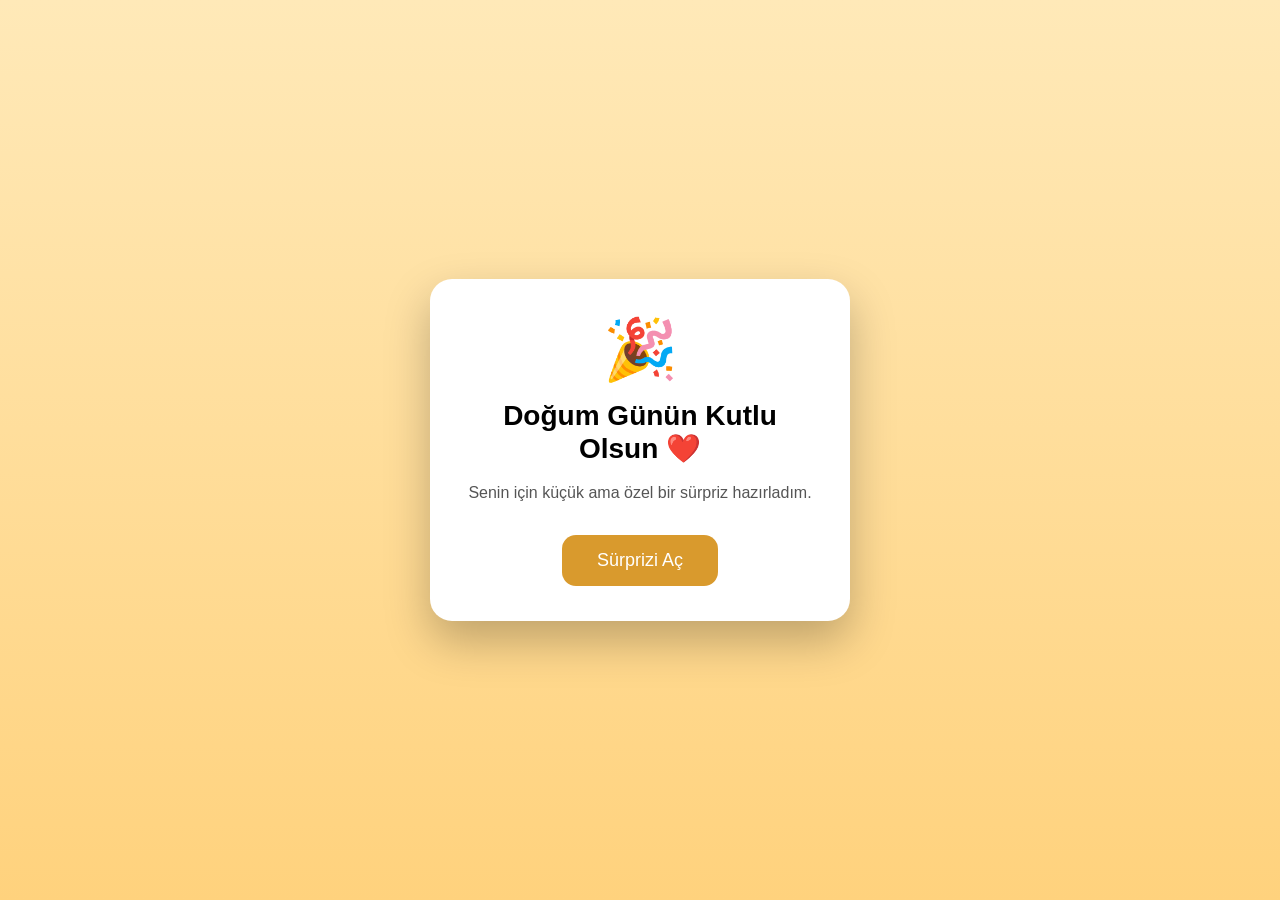
<file: index.html>
<!DOCTYPE html>
<html lang="tr">
<head>
    <meta charset="UTF-8">
    <meta name="viewport" content="width=device-width, initial-scale=1.0">
    <title>Doğum Günü Sürprizi</title>

    <link rel="stylesheet" href="css/style.css">
</head>

<body class="index-page">

<div class="intro">

    <div class="intro-card">

        <h1>🎉</h1>

        <h2>Doğum Günün Kutlu Olsun ❤️</h2>

        <p>
            Senin için küçük ama özel bir sürpriz hazırladım.
        </p>

        <button onclick="location.href='room.html'">
            Sürprizi Aç
        </button>

    </div>

</div>

<script src="js/script.js"></script>

</body>
</html>
</file>
<file: css/style.css>
/* ===========================
   RESET
=========================== */

*{
    margin:0;
    padding:0;
    box-sizing:border-box;
}

html,body{
    width:100%;
    height:100%;
    overflow:hidden;
    font-family:Arial,Helvetica,sans-serif;
    background:#000;
}

/* ===========================
   INDEX
=========================== */

.index-page{

    display:flex;
    justify-content:center;
    align-items:center;

    width:100vw;
    height:100vh;

    background:linear-gradient(180deg,#ffe9b8,#ffd27d);

}

.intro{

    width:100%;
    display:flex;
    justify-content:center;
    align-items:center;

}

.intro-card{

    width:90%;
    max-width:420px;

    background:white;

    padding:35px;

    border-radius:22px;

    text-align:center;

    box-shadow:0 20px 45px rgba(0,0,0,.25);

}

.intro-card h1{

    font-size:60px;
    margin-bottom:15px;

}

.intro-card h2{

    font-size:28px;
    margin-bottom:15px;

}

.intro-card p{

    color:#555;
    margin-bottom:30px;
    line-height:1.6;

}

.intro-card button{

    border:none;

    padding:15px 35px;

    border-radius:14px;

    background:#d99a2d;

    color:white;

    font-size:18px;

    cursor:pointer;

    transition:.3s;

}

.intro-card button:hover{

    transform:scale(1.05);

}

/* ===========================
   ROOM
=========================== */

.room{

    position:relative;

    width:100vw;
    height:100vh;

    overflow:hidden;

}

.room-image{

    position:absolute;

    inset:0;

    width:100%;
    height:100%;

    object-fit:cover;

}
/* ===========================
   MASA ALANI
=========================== */

.table-area{

    position:absolute;

    left:18%;
    top:54%;

    width:64%;
    height:28%;

    z-index:5;

}
/* ===========================
   MASADAKİ NESNELER
=========================== */

.item{

    position:absolute;

    cursor:pointer;

    transition:.25s ease;

    z-index:10;

    user-select:none;

}

.item:hover{

    transform:scale(1.06);

}

/* -------- ALBÜM -------- */

/* -------- ALBÜM -------- */

.album{

    width:22%;

    left:8%;

    top:30%;

    transform:rotate(-18deg);

}

/* -------- SAAT -------- */

.clock{

    width:12%;

    left:44%;

    top:8%;

}

/* -------- MEKTUP -------- */

.letter{

    width:18%;

    left:76%;

    top:26%;

    transform:rotate(6deg);

}

/* -------- ANAHTAR -------- */

.key{

    width:10%;

    left:47%;

    top:56%;

    transform:rotate(-20deg);

}

/* ===========================
   GİZLİ ELEMANLAR
=========================== */

.hidden{

    display:none;

}
/* ===========================
   MODAL
=========================== */

.modal{

    position:fixed;

    inset:0;

    background:rgba(0,0,0,.65);

    display:flex;

    justify-content:center;

    align-items:center;

    z-index:100;

}

.hidden{

    display:none !important;

}

.modal-box{

    width:90%;
    max-width:700px;

    max-height:85vh;

    overflow:auto;

    background:rgba(255,255,255,.95);

    border-radius:20px;

    padding:30px;

    position:relative;

    box-shadow:0 20px 50px rgba(0,0,0,.35);

    animation:popup .35s;
}

@keyframes popup{

    from{

        opacity:0;
        transform:scale(.8);

    }

    to{

        opacity:1;
        transform:scale(1);

    }

}

.close{

    position:absolute;

    top:15px;
    right:15px;

    width:42px;
    height:42px;

    border:none;

    border-radius:50%;

    background:#e74c3c;

    color:white;

    font-size:22px;

    cursor:pointer;

}

.close:hover{

    transform:scale(1.08);

}
#albumContent{

    display:flex;

    flex-direction:column;

    gap:20px;

}

.memory{

    display:flex;

    gap:15px;

    align-items:center;

    padding:15px;

    border-radius:15px;

    background:#fafafa;

}

.memory img{

    width:120px;

    border-radius:12px;

}

.memory p{

    line-height:1.7;

}
@media (max-width:768px){

    .modal-box{

        width:94%;
        padding:20px;

    }

    .memory{

        flex-direction:column;

        text-align:center;

    }

    .memory img{

        width:100%;

        max-width:220px;

    }

}
/* ===========================
   ALBÜM
=========================== */

#albumContent{

    display:flex;
    flex-direction:column;
    align-items:center;

}

#memoryImage{

    width:100%;
    max-width:450px;

    border-radius:15px;

    margin:20px 0;

}

#memoryText{

    text-align:center;

    font-size:18px;

    line-height:1.7;

}

.album-controls{

    margin-top:25px;

    display:flex;

    justify-content:space-between;

    align-items:center;

    gap:20px;

}

.album-controls button{

    border:none;

    background:#d89c5d;

    color:white;

    padding:12px 20px;

    border-radius:10px;

    cursor:pointer;

    font-size:16px;

}

.album-controls button:hover{

    transform:scale(1.05);

}
/* ===========================
   ALBÜM
=========================== */

.modal{

    position:fixed;
    inset:0;

    background:rgba(0,0,0,.65);

    display:flex;
    justify-content:center;
    align-items:center;

    z-index:999;
}

.hidden{

    display:none;

}

.modal-box{

    width:90%;
    max-width:700px;

    background:white;

    border-radius:18px;

    padding:25px;

    position:relative;

    animation:fadeUp .35s ease;
}

.close{

    position:absolute;

    right:18px;
    top:18px;

    width:42px;
    height:42px;

    border:none;
    border-radius:50%;

    background:#f05353;

    color:white;

    font-size:22px;

    cursor:pointer;
}

#albumContent{

    display:flex;
    flex-direction:column;

    align-items:center;

}

#memoryImage{

    width:100%;
    max-width:500px;

    border-radius:15px;

    margin:20px 0;

    box-shadow:0 10px 30px rgba(0,0,0,.25);

}

#memoryText{

    font-size:18px;

    text-align:center;

    line-height:1.8;

    color:#444;

    min-height:70px;
}

.album-controls{

    margin-top:25px;

    display:flex;

    justify-content:space-between;

    align-items:center;
}

.album-controls button{

    border:none;

    background:#d39b63;

    color:white;

    padding:12px 22px;

    border-radius:10px;

    cursor:pointer;

    font-size:16px;

    transition:.25s;
}

.album-controls button:hover{

    transform:scale(1.05);

}

#pageNumber{

    font-weight:bold;

    color:#666;
}

@keyframes fadeUp{

    from{

        opacity:0;
        transform:translateY(25px);

    }

    to{

        opacity:1;
        transform:translateY(0);

    }

}
/* ===========================
   SAAT
=========================== */

.clock-box{

    max-width:650px;

}

.clock-message{

    margin-top:25px;

    padding:20px;

    background:#f8f4ec;

    border-left:6px solid #c59b6d;

    border-radius:10px;

}

.clock-message p{

    font-size:20px;

    line-height:1.9;

    text-align:center;

    color:#4a4a4a;

}
/* ===========================
   MEKTUP
=========================== */

/* ===========================
   MEKTUP
=========================== */

.letter-box{

    max-width:720px;

    background:transparent;

    box-shadow:none;

}

.letter-paper{

    background:#e6cfaa;

    padding:40px;

    border-radius:14px;

    border:2px solid #b48a58;

    box-shadow:0 12px 35px rgba(0,0,0,.30);

    transform:rotate(-0.5deg);

}

.letter-paper h2{

    text-align:center;

    margin-bottom:30px;

    color:#6f4b20;

    font-size:30px;

    letter-spacing:1px;

}

.letter-paper p{

    font-size:20px;

    line-height:2;

    color:#3f3121;

    white-space:pre-line;

    text-align:left;

}

.letter-paper::before{

    content:"";

    display:block;

    width:100%;

    height:100%;

    position:absolute;

    inset:0;

    pointer-events:none;

    border-radius:14px;

    box-shadow:
        inset 0 0 40px rgba(255,255,255,.15),
        inset 0 0 70px rgba(120,80,30,.08);

}
/* ===========================
   VİDEO
=========================== */

#videoContainer{
    position:fixed;
    inset:0;
    background:black;

    display:flex;
    justify-content:center;
    align-items:center;

    z-index:5000;

    opacity:0;
    pointer-events:none;

    transition:opacity 1.5s ease;
}

#videoContainer.show{
    opacity:1;
    pointer-events:auto;
}

#birthdayVideo{
    width:100%;
    height:100%;
    object-fit:cover;
}

#videoEnd{
    position:absolute;
    inset:0;

    display:flex;
    justify-content:center;
    align-items:center;
    flex-direction:column;

    background:rgba(0,0,0,.65);

    color:white;
    text-align:center;
}

#videoEnd.hidden{
    display:none;
}
/* ===========================
   TELEFON UYUMU
=========================== */

@media (max-width:768px){

.room-image{
    width:100vw;
    height:100vh;
    object-fit:cover;
    object-position:center;
}

.item{
    position:absolute;
}

.album{
    width:24vw;
    left:20%;
    top:72%;
}

.clock{
    width:10vw;
    left:48%;
    top:63%;
}

.letter{
    width:18vw;
    left:69%;
    top:71%;
}

.key{
    width:9vw;
    left:49%;
    top:81%;
}

.modal-box{
    width:92%;
    max-height:90vh;
    overflow:auto;
}

}
</file>
